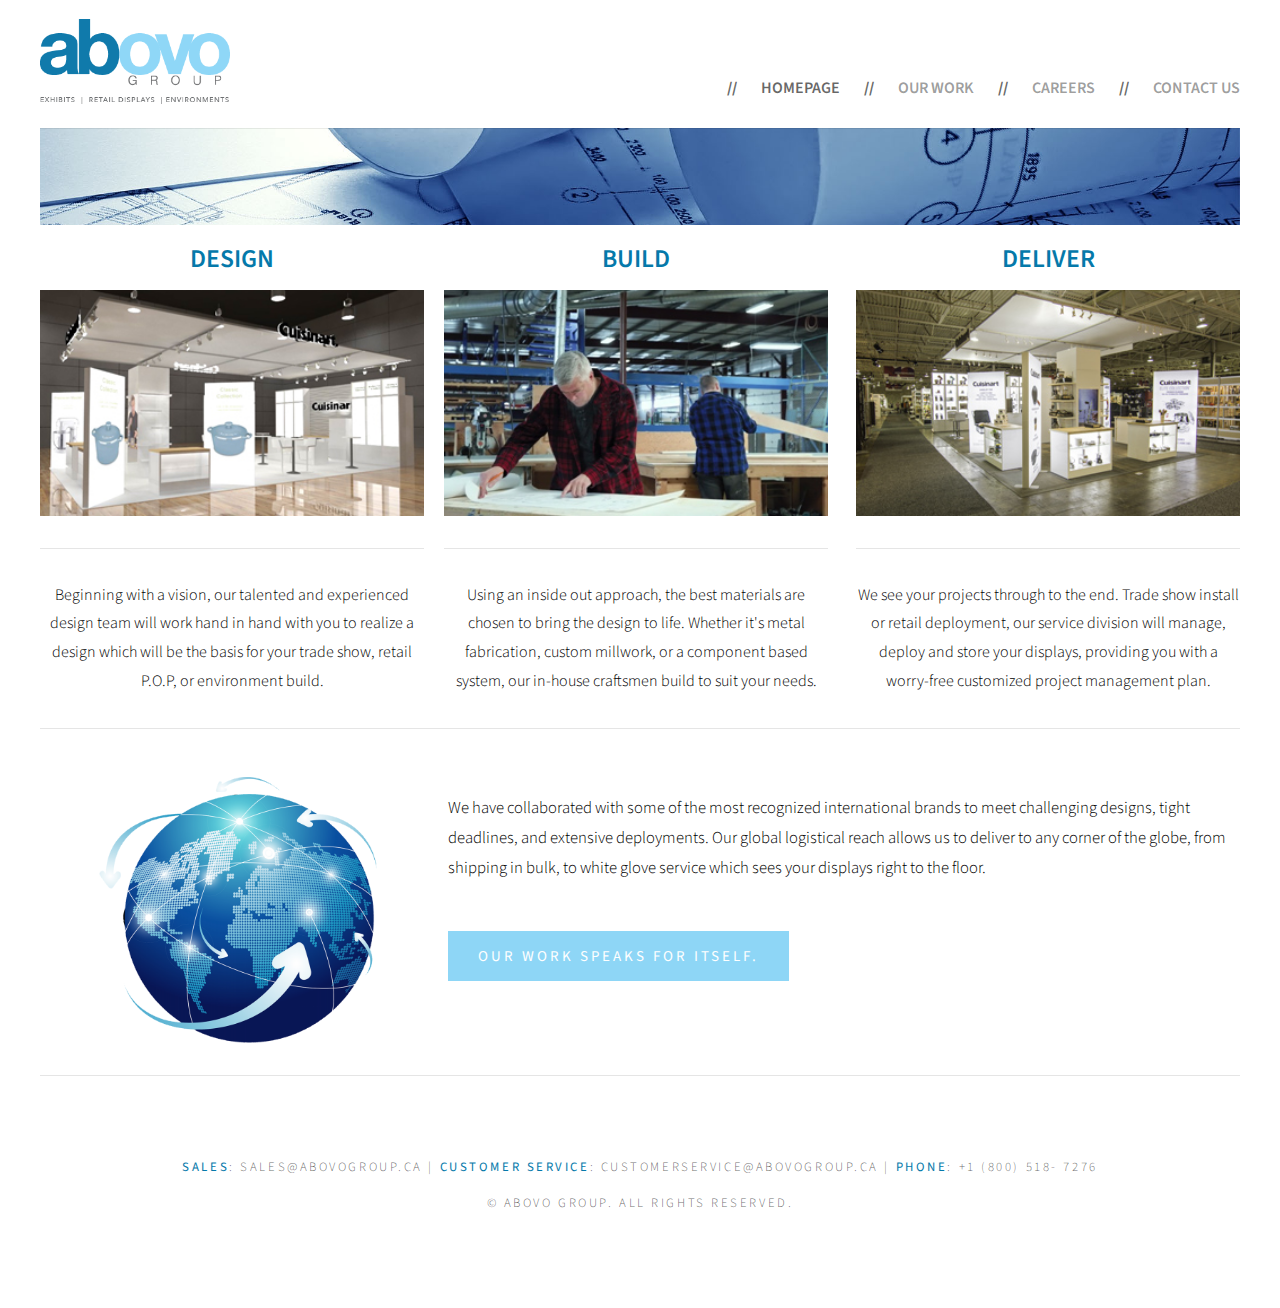
<file: index.html>
<!DOCTYPE html PUBLIC "-//W3C//DTD XHTML 1.0 Strict//EN" "http://www.w3.org/TR/xhtml1/DTD/xhtml1-strict.dtd">

<html xmlns="http://www.w3.org/1999/xhtml">
<head>
<meta http-equiv="Content-Type" content="text/html; charset=utf-8" />
<title>Abovo Group</title>
<meta name="keywords" content="" />
<meta name="description" content="" />
<link href="http://fonts.googleapis.com/css?family=Source+Sans+Pro:200,300,400,600,700,900" rel="stylesheet" />
<link href="default.css" rel="stylesheet" type="text/css" media="all" />
<link href="fonts.css" rel="stylesheet" type="text/css" media="all" />

<!--[if IE 6]><link href="default_ie6.css" rel="stylesheet" type="text/css" /><![endif]-->

</head>
<body>
<div id="header" class="container">
	<div id="logo">
		<h1><a href="index.html"><img src="images/abovologo.png" width="396" height="88" alt="Abovo Logo" longdesc="Abovo Logo" /></a></h1>
</div>
	<div id="menu">
		<ul>
			<li class="active"><a href="index.html" accesskey="1" title="">Homepage</a></li>
			<li><a href="ourwork.html" accesskey="3" title="">Our Work</a></li>
			<li><a href="careers.html" accesskey="4" title="">Careers</a></li>
			<li><a href="contact.html" accesskey="5" title="">Contact Us</a></li>
		</ul>
	</div>
</div>
<div id="banner" class="container"></div>
<div id="page" class="container">
	<div class="boxA">
		<h2>DESIGN</h2>
		<div class="box">
			<a href="#" class="image image-full"><img src="images/pic01.jpg" alt="" /></a>
		</div>
		<p>Beginning with a vision, our talented and experienced design team will work hand in hand with you to realize a design which will be the basis for your trade show, retail P.O.P, or environment build.</p>
	</div>

	<div class="boxB">
		<h2>BUILD</h2>
		<div class="box">
			<a href="#" class="image image-full"><img src="images/pic02.jpg" alt="" /></a>
		</div>
		<p>Using an inside out approach, the best materials are chosen to bring the design to life. Whether it's metal fabrication, custom millwork, or a component based system, our in-house craftsmen build to suit your needs.</p>
	</div>

	<div class="boxC">
		<h2>DELIVER</h2>
		<div class="box">
			<a href="#" class="image image-full"><img src="images/pic03.jpg" alt="" /></a>
		</div>
		<p>We see your projects through to the end. Trade show install or retail deployment, our service division will manage, deploy and store your displays, providing you with a worry-free customized project management plan.</p>
	</div>
</div>
<div id="featured" class="container">
	<div class="align-left">
    	
		<!-- <span class="fa fa-pagelines"></span>	-->
        <span class="fa"><img src="images/globe-780x750.png"alt="Globe" width="70%" height="70%" align="middle" longdesc="Globe" /></span>
</div>
	<div class="align-right">
		<p>We have collaborated with some of the most recognized international brands to meet challenging designs, tight deadlines, and extensive deployments. Our global logistical reach allows us to deliver to any corner of the globe, from shipping in bulk, to white glove service which sees your displays right to the floor.</p>	
		<a href="ourwork.html" class="button">Our work speaks for itself.</a>
	</div>
</div>

<div id="copyright" class="container">
	<p><strong>Sales</strong>: sales@abovogroup.ca       |       <strong>Customer Service</strong>: customerservice@abovogroup.ca  |   <strong>Phone</strong>: +1 (800) 518- 7276</p>
	<p>&copy; Abovo Group. All rights reserved.</p>
</div>
</body>
</html>
</file>
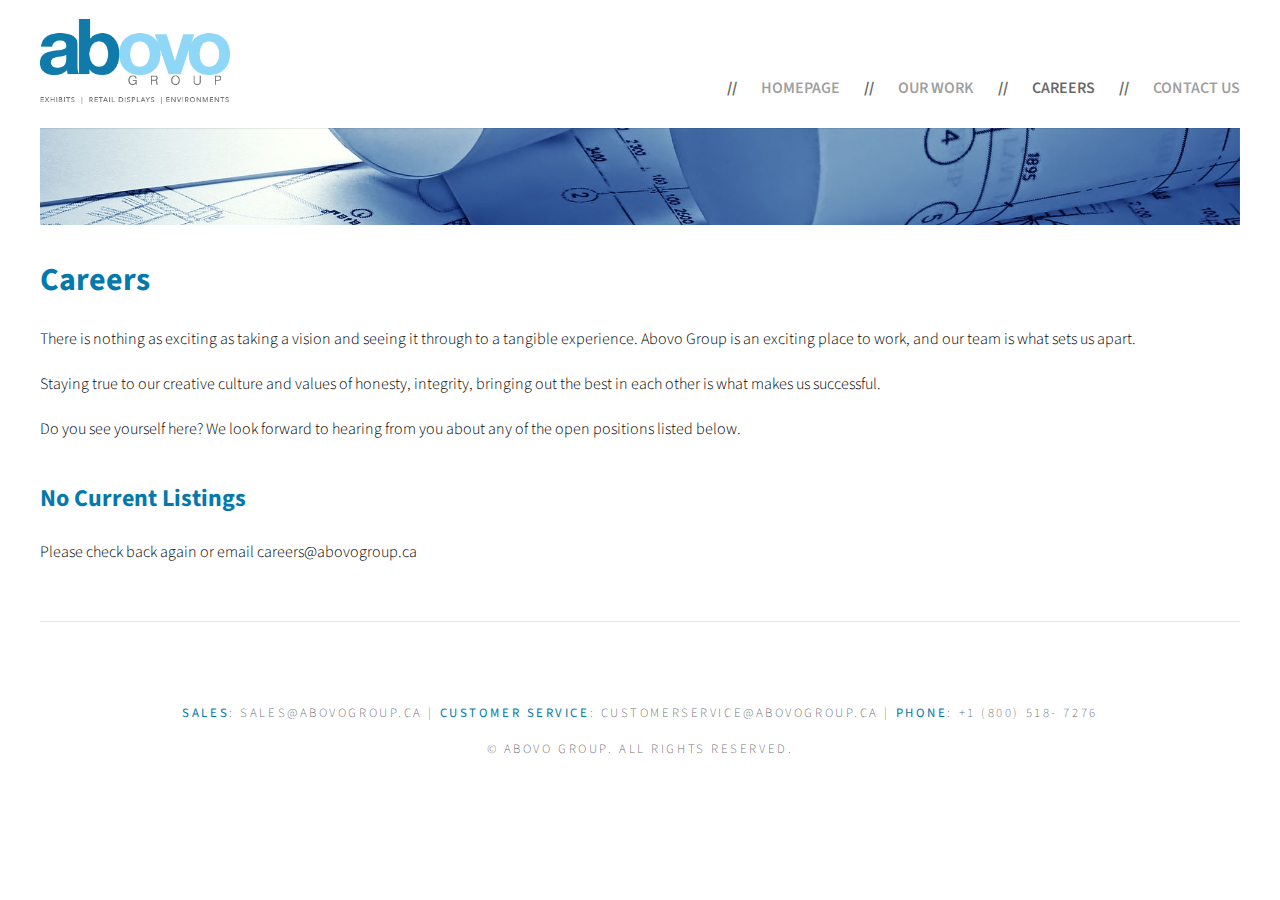
<file: careers.html>
<!DOCTYPE html PUBLIC "-//W3C//DTD XHTML 1.0 Strict//EN" "http://www.w3.org/TR/xhtml1/DTD/xhtml1-strict.dtd">

<html xmlns="http://www.w3.org/1999/xhtml">
<head>
<meta http-equiv="Content-Type" content="text/html; charset=utf-8" />
<title>Abovo Group</title>
<meta name="keywords" content="" />
<meta name="description" content="" />
<link href="http://fonts.googleapis.com/css?family=Source+Sans+Pro:200,300,400,600,700,900" rel="stylesheet" />
<link href="default.css" rel="stylesheet" type="text/css" media="all" />
<link href="fonts.css" rel="stylesheet" type="text/css" media="all" />

<!--[if IE 6]><link href="default_ie6.css" rel="stylesheet" type="text/css" /><![endif]-->

</head>
<body>
<div id="header" class="container">
	<div id="logo">
		<h1><a href="index.html"><img src="images/abovologo.png" width="396" height="88" alt="Abovo Logo" longdesc="Abovo Logo" /></a></h1>
</div>
	<div id="menu">
		<ul>
			<li><a href="index.html" accesskey="1" title="">Homepage</a></li>
			<li><a href="ourwork.html" accesskey="3" title="">Our Work</a></li>
			<li class="active"><a href="careers.html" accesskey="4" title="">Careers</a></li>
			<li><a href="contact.html" accesskey="5" title="">Contact Us</a></li>
		</ul>
	</div>
</div>
<div id="banner" class="container"></div>
<div id="page" class="container">


<div id="content" class="container">
	<p></p>

	<h1>Careers</h1>
    <br />
	<p>There is nothing as exciting as taking a vision and seeing it through to a tangible experience. Abovo Group is an exciting place to work, and our team is what sets us apart.</p>
    
    <p>Staying true to our creative  culture and values of honesty, integrity, bringing out the best in each other is what makes us successful.</p>
</div>

    <p>Do you see yourself here? We look forward to hearing from you about any of the open positions listed below.</p>
     <br />
    
	<h2>No Current Listings</h2>
    <br />
     <p>Please check back again or email careers@abovogroup.ca</p>
     <br />
</div>





<div id="copyright" class="container">
	<p><strong>Sales</strong>: sales@abovogroup.ca       |       <strong>Customer Service</strong>: customerservice@abovogroup.ca  |   <strong>Phone</strong>: +1 (800) 518- 7276</p>
	<p>&copy; Abovo Group. All rights reserved.</p>
</div>
</body>
</html>
</file>
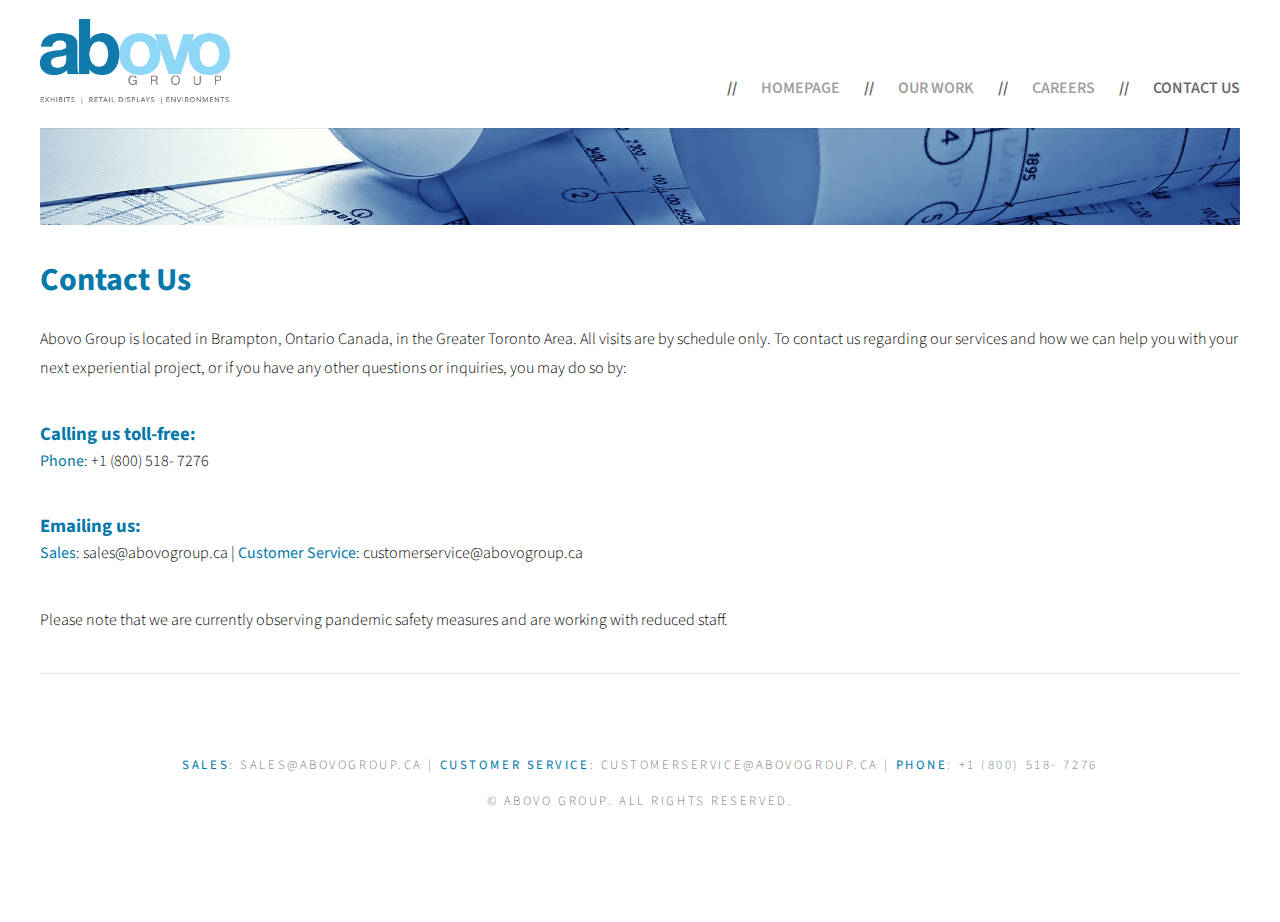
<file: contact.html>
<!DOCTYPE html PUBLIC "-//W3C//DTD XHTML 1.0 Strict//EN" "http://www.w3.org/TR/xhtml1/DTD/xhtml1-strict.dtd">

<html xmlns="http://www.w3.org/1999/xhtml">
<head>
<meta http-equiv="Content-Type" content="text/html; charset=utf-8" />
<title>Abovo Group</title>
<meta name="keywords" content="" />
<meta name="description" content="" />
<link href="http://fonts.googleapis.com/css?family=Source+Sans+Pro:200,300,400,600,700,900" rel="stylesheet" />
<link href="default.css" rel="stylesheet" type="text/css" media="all" />
<link href="fonts.css" rel="stylesheet" type="text/css" media="all" />

<!--[if IE 6]><link href="default_ie6.css" rel="stylesheet" type="text/css" /><![endif]-->

</head>
<body>
<div id="header" class="container">
	<div id="logo">
		<h1><a href="index.html"><img src="images/abovologo.png" width="396" height="88" alt="Abovo Logo" longdesc="Abovo Logo" /></a></h1>
</div>
	<div id="menu">
		<ul>
			<li><a href="index.html" accesskey="1" title="">Homepage</a></li>
			<li><a href="ourwork.html" accesskey="3" title="">Our Work</a></li>
			<li><a href="careers.html" accesskey="4" title="">Careers</a></li>
			<li class="active"><a href="contact.html" accesskey="5" title="">Contact Us</a></li>
		</ul>
	</div>
</div>
<div id="banner" class="container"></div>
<div id="page" class="container">

<div id="content" class="container">

	<p></p>

	<h1>Contact Us</h1>
    <br />
	<p>Abovo Group is located in Brampton, Ontario Canada, in the Greater Toronto Area. All  visits are by schedule only. To contact us regarding our services and how we can help you with your next experiential project, or if you have any other questions or inquiries, you may do so by:</p>
    
    <br />
    
    <h3>Calling us toll-free:</h3>
    <p><strong>Phone</strong>: +1 (800) 518- 7276</p>
    <br />
    <h3>Emailing us:</h3>
    <p><strong>Sales</strong>: sales@abovogroup.ca       |       <strong>Customer Service</strong>: customerservice@abovogroup.ca</p>
    <br />
    
<p>Please note that we are currently observing pandemic safety measures and are working with reduced staff. </p>

    <p></p>
     <br />
    
	
</div>





<div id="copyright" class="container">
	<p><strong>Sales</strong>: sales@abovogroup.ca       |       <strong>Customer Service</strong>: customerservice@abovogroup.ca  |   <strong>Phone</strong>: +1 (800) 518- 7276</p>
	<p>&copy; Abovo Group. All rights reserved.</p>
</div>
</body>
</html>
</file>
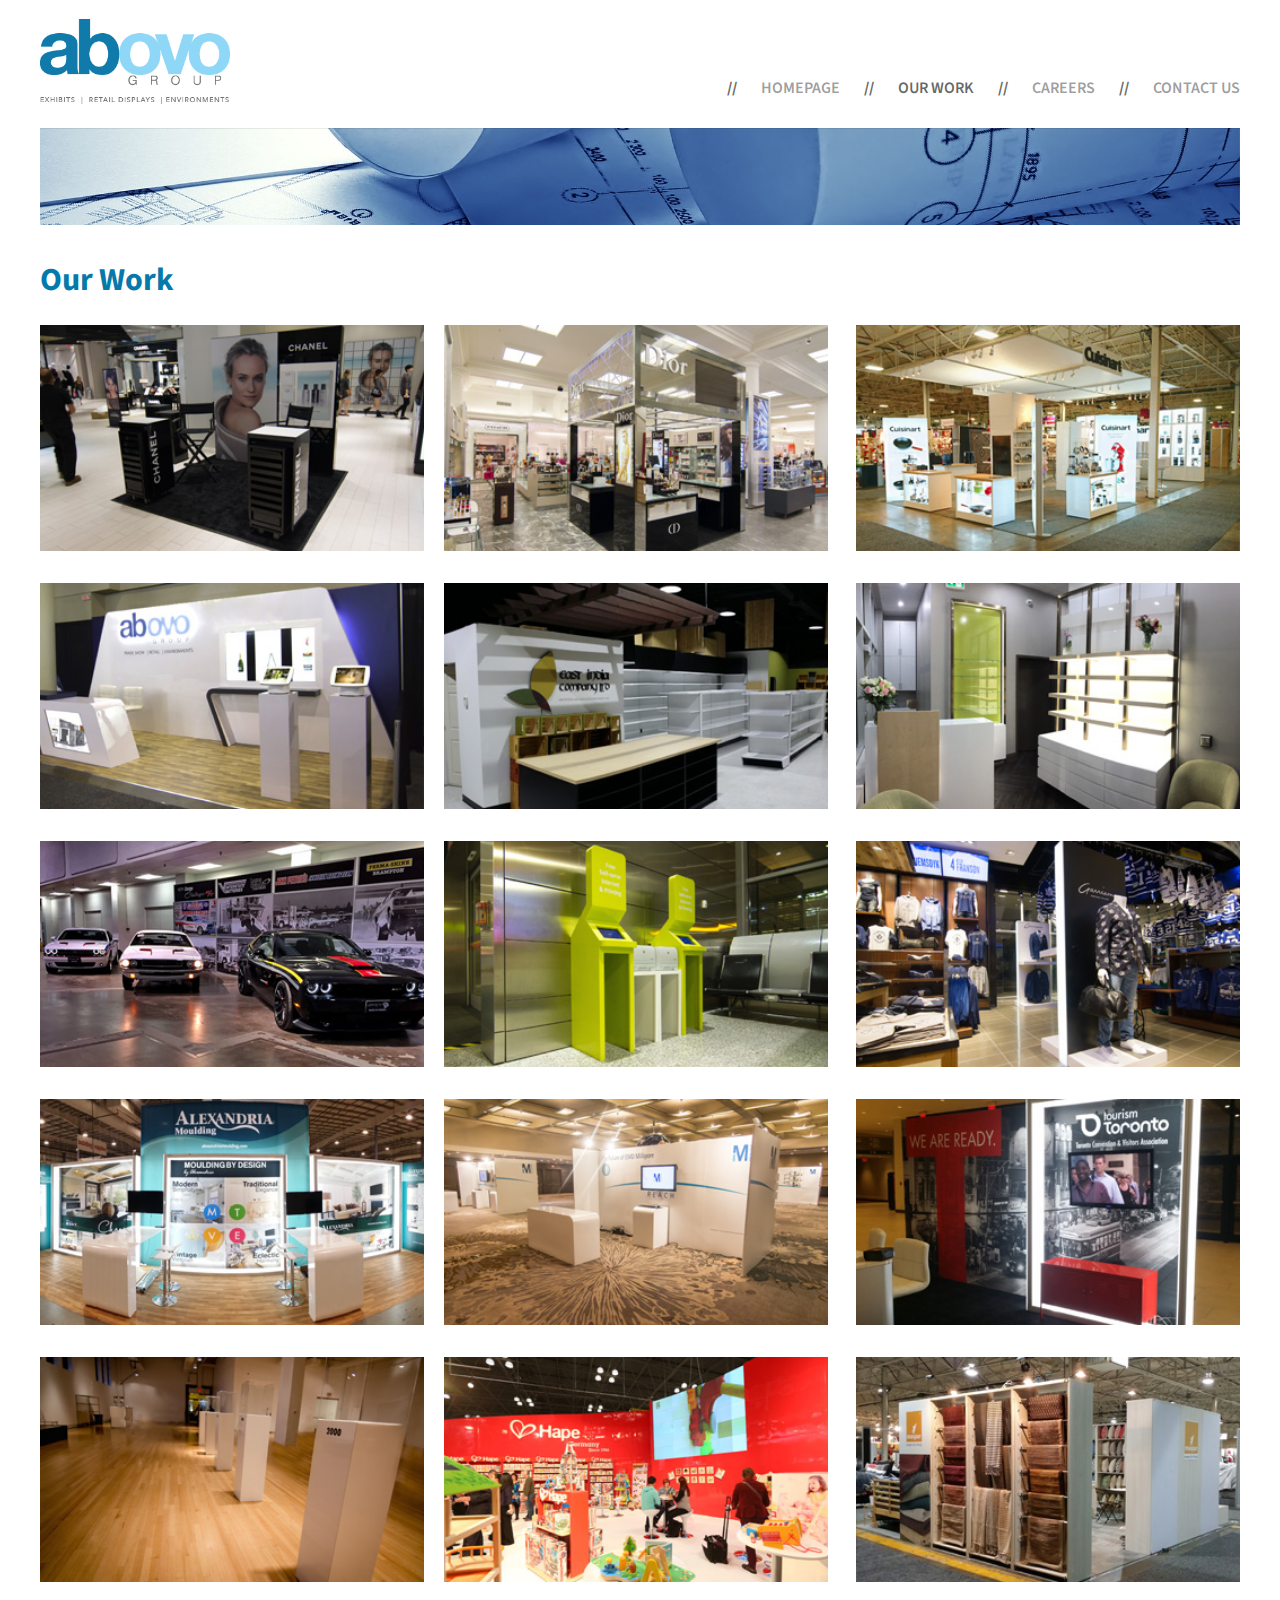
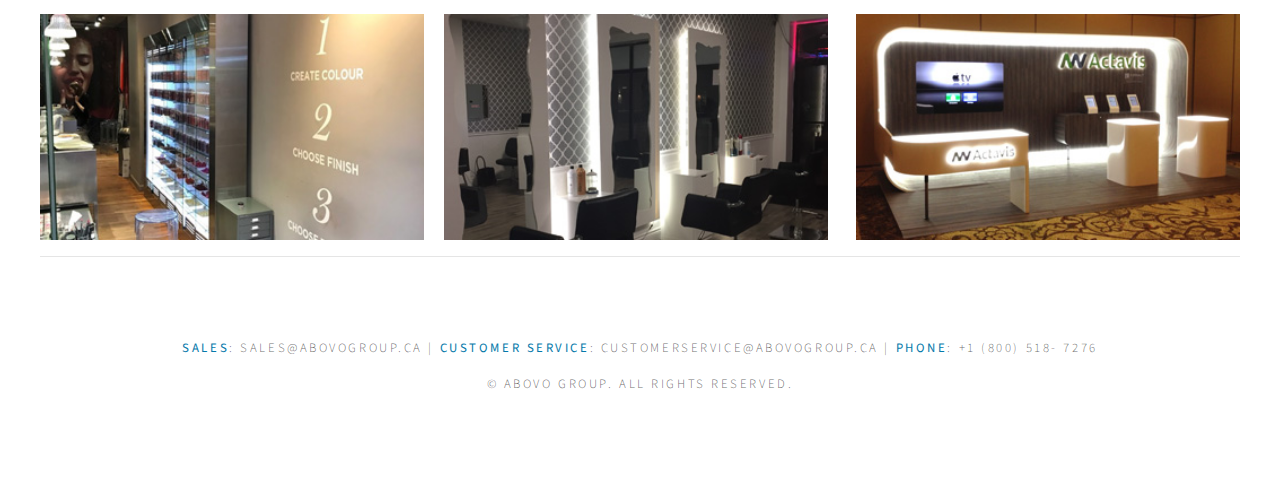
<file: ourwork.html>
<!DOCTYPE html PUBLIC "-//W3C//DTD XHTML 1.0 Strict//EN" "http://www.w3.org/TR/xhtml1/DTD/xhtml1-strict.dtd">


<html xmlns="http://www.w3.org/1999/xhtml">
<head>
<meta http-equiv="Content-Type" content="text/html; charset=utf-8" />
<title>Abovo Group</title>
<meta name="keywords" content="" />
<meta name="description" content="" />
<link href="http://fonts.googleapis.com/css?family=Source+Sans+Pro:200,300,400,600,700,900" rel="stylesheet" />
<link href="default.css" rel="stylesheet" type="text/css" media="all" />
<link href="fonts.css" rel="stylesheet" type="text/css" media="all" />

<!--[if IE 6]><link href="default_ie6.css" rel="stylesheet" type="text/css" /><![endif]-->

</head>
<body>
<div id="header" class="container">
	<div id="logo">
		<h1><a href="index.html"><img src="images/abovologo.png" width="396" height="88" alt="Abovo Logo" longdesc="Abovo Logo" /></a></h1>
</div>
	<div id="menu">
		<ul>
			<li><a href="index.html" accesskey="1" title="">Homepage</a></li>
			<li class="active"><a href="ourwork.html" accesskey="3" title="">Our Work</a></li>
			<li><a href="careers.html" accesskey="4" title="">Careers</a></li>
			<li><a href="contact.html" accesskey="5" title="">Contact Us</a></li>
		</ul>
	</div>
</div>
<div id="banner" class="container"></div>
<div id="page" class="container">

<div id="content" class="container">
	<p></p>
    
	<h1>Our Work</h1>
    <br />
</div>

	<div class="boxD">
		<div class="gallerybox">
			<a class="image image-full"><img src="images/gallerycha.jpg" alt="" /></a>
		</div>
	
	</div>

	<div class="boxE">
		<div class="gallertybox">
			<a class="image image-full"><img src="images/gallerydio2.jpg" alt="" /></a>
		</div>
	
	</div>

	<div class="boxF">
		<div class="gallerybox">
			<a class="image image-full"><img src="images/gallerycui.jpg" alt="" /></a>
		</div>
	
	</div>
</div>

<div id="page" class="container">
	<div class="boxD">
		<div class="gallerybox">
			<a class="image image-full"><img src="images/galleryabo.jpg" alt="" /></a>
		</div>
	
	</div>

	<div class="boxE">
		<div class="gallerybox">
			<a class="image image-full"><img src="images/galleryeas.jpg" alt="" /></a>
		</div>
	
	</div>

	<div class="boxF">
		<div class="gallerybox">
			<a class="image image-full"><img src="images/gallerydiv.jpg" alt="" /></a>
		</div>
	
	</div>
</div>

<div id="page" class="container">
	<div class="boxD">
		<div class="gallerybox">
			<a class="image image-full"><img src="images/galleryjon.jpg" alt="" /></a>
		</div>
	
	</div>

	<div class="boxE">
		<div class="gallerybox">
			<a class="image image-full"><img src="images/gallerypea.jpg" alt="" /></a>
		</div>
	
	</div>

	<div class="boxF">
		<div class="gallerybox">
			<a class="image image-full"><img src="images/gallerygar.jpg" alt="" /></a>
		</div>
	
	</div>
</div>

<div id="page" class="container">
	<div class="boxD">
		<div class="gallerybox">
			<a class="image image-full"><img src="images/galleryalx.jpg" alt="" /></a>
		</div>
	
	</div>

	<div class="boxE">
		<div class="gallerybox">
			<a class="image image-full"><img src="images/galleryemd.jpg" alt="" /></a>
		</div>
	
	</div>

	<div class="boxF">
		<div class="gallerybox">
			<a class="image image-full"><img src="images/gallerytor.jpg" alt="" /></a>
		</div>
	
	</div>
</div>

<div id="page" class="container">
	<div class="boxD">
		<div class="gallerybox">
			<a class="image image-full"><img src="images/galleryrom.jpg" alt="" /></a>
		</div>
	
	</div>

	<div class="boxE">
		<div class="gallerybox">
			<a class="image image-full"><img src="images/galleryhap.jpg" alt="" /></a>
		</div>
	
	</div>

	<div class="boxF">
		<div class="gallerybox">
			<a class="image image-full"><img src="images/gallerymas.jpg" alt="" /></a>
		</div>
	
	</div>
</div>



	</div>
</div>

<div id="page" class="container">
	<div class="boxD">
		<div class="gallerybox">
			<a class="image image-full"><img src="images/gallerybit.jpg" alt="" /></a>
		</div>
	
	</div>

	<div class="boxE">
		<div class="gallerybox">
			<a class="image image-full"><img src="images/gallerysal.jpg" alt="" /></a>
		</div>
	
	</div>

	<div class="boxF">
		<div class="gallerybox">
			<a class="image image-full"><img src="images/galleryact.jpg" alt="" /></a>
		</div>
	
	</div>
</div>


<div id="copyright" class="container">
	<p><strong>Sales</strong>: sales@abovogroup.ca       |       <strong>Customer Service</strong>: customerservice@abovogroup.ca  |   <strong>Phone</strong>: +1 (800) 518- 7276</p>
	<p>&copy; Abovo Group. All rights reserved.</p>
</div>
</body>
</html>
</file>
<file: default.css>
html, body
	{
		height: 100%;
	}
	
	body
	{
		margin: 0px;
		padding: 0px;
		background: #FFF;
		font-family: 'Source Sans Pro', sans-serif;
		font-size: 12pt;
		font-weight: 300;
		color: #000000;
	}
	
	
	h1, h2, h3
	{
		margin: 0;
		padding: 0;
		color: #0579aa;
	}
	
	p, ol, ul
	{
		margin-top: 0;
	}
	
	ol, ul
	{
		padding: 0;
		list-style: none;
	}
	
	p
	{
		line-height: 180%;
	}
	
	strong
	{
		color: #0579aa;
	}
	
	a
	{
		color: #8dc63f;
	}
	
	a:hover
	{
		text-decoration: none;
	}
	
	.container
	{
		overflow: hidden;
		margin: 0em auto;
		width: 1200px;
	}
	
	.bannercontainer
	{

		width: 100%;
	}
	
/*********************************************************************************/
/* Image Style                                                                   */
/*********************************************************************************/

	.image
	{
		display: inline-block;
	}
	
	.image img
	{
		display: block;
		width: 100%;
	}
	
	.image-full
	{
		display: block;
		width: 100%;
		margin: 0;
	}
	
	.image-left
	{
		float: left;
		margin: 0 2em 2em 0;
	}
	
	.image-centered
	{
		display: block;
		margin: 0 0 2em 0;
	}
	
	.image-centered img
	{
		margin: 0 auto;
		width: auto;
	}

/*********************************************************************************/
/* List Styles                                                                   */
/*********************************************************************************/

	ul.style1
	{
	}


/*********************************************************************************/
/* Social Icon Styles                                                            */
/*********************************************************************************/

	ul.contact
	{
		margin: 0;
		padding: 2em 0em 0em 0em;
		list-style: none;
	}
	
	ul.contact li
	{
		display: inline-block;
		padding: 0em 0.30em;
		font-size: 1em;
	}
	
	ul.contact li span
	{
		display: none;
		margin: 0;
		padding: 0;
	}
	
	ul.contact li a
	{
		color: #FFF;
	}
	
	ul.contact li a:before
	{
		display: inline-block;
		background: #3f3f3f;
		width: 40px;
		height: 40px;
		line-height: 40px;
		border-radius: 20px;
		text-align: center;
		color: #FFFFFF;
	}
	
	ul.contact li a.icon-twitter:before { background: #2DAAE4; }
	ul.contact li a.icon-facebook:before { background: #39599F; }
	ul.contact li a.icon-dribbble:before { background: #C4376B;	}
	ul.contact li a.icon-tumblr:before { background: #31516A; }
	ul.contact li a.icon-rss:before { background: #F2600B; }

/*********************************************************************************/
/* Button Style                                                                  */
/*********************************************************************************/

	.button
	{
		display: inline-block;
		margin-top: 2em;
		padding: 1em 2em 1em 2em;
		background: #8ed6f6;
		letter-spacing: 0.20em;
		text-decoration: none;
		text-transform: uppercase;
		font-weight: 400;
		font-size: 0.90em;
		color: #FFF;
	}
	
	.button:before
	{
	}
		
/*********************************************************************************/
/* 3-column                                                                      */
/*********************************************************************************/

	.boxA,
	.boxB,
	.boxC
	{
		width: 384px;
		text-align: center;
	}

	.boxA h2,
	.boxB h2,
	.boxC h2
	{
		margin-bottom: .5em;
		font-weight: 600;
		font-size: 1.6em;
	}

	.boxA p,
	.boxB p,
	.boxC p
	{
		padding: 0em 0em 0em;
	}

	.boxA,
	.boxB
	{
		float: left;
		margin-right: 20px;
	}
	
	.boxC
	{
		float: right;
	}
	
	
	
	
	.boxD,
	.boxE,
	.boxF
	{
		width: 384px;
		text-align: center;
	}

	.boxD h2,
	.boxE h2,
	.boxF h2
	{
		margin-bottom: 0em;
		font-weight: 600;
		font-size: 1.6em;
	}

	.boxD p,
	.boxE p,
	.boxF p
	{
		padding: 0em 0em;
	}

	.boxD,
	.boxE
	{
		float: left;
		margin-right: 20px;
	}
	
	.boxF
	{
		float: right;
	}

/*********************************************************************************/
/* Header                                                                        */
/*********************************************************************************/

	#header
	{
		position: relative;
		padding: 4em 0em;
	}

/*********************************************************************************/
/* Logo                                                                          */
/*********************************************************************************/

	#logo
	{
		position: absolute;
		top: 1.2em;
		left: 0;
	}
	
	#logo h1
	{
	}
	
	#logo a
	{
		text-decoration: none;
		color: #8dc63f;
	}

/*********************************************************************************/
/* Menu                                                                          */
/*********************************************************************************/

	#menu
	{
		position: absolute;
		top: 4.8em;
		right: 0;
	}
	
	#menu ul
	{
		display: inline-block;
	}
	
	#menu li
	{
		display: block;
		float: left;
		text-align: center;
	}
	
		#menu li:before
		{
			content: "//";
			padding: 1em 1.5em;
			font-weight: 700;
			color: rgba(0,0,0,.6);
		}
	
	#menu li a, #menu li span
	{
		text-decoration: none;
		text-transform: uppercase;
		font-weight: 600;
		font-size: 1em;
		color: rgba(0,0,0,.4);
	}
	
	#menu li:hover a, #menu li.active a, #menu li.active span
	{
		color: rgba(0,0,0,.6);
	}
	
	#menu .current_page_item a
	{
		color: rgba(0,0,0,.8);
	}
	
	#menu .icon
	{
	}

/*********************************************************************************/
/* Banner                                                                        */
/*********************************************************************************/

	#banner
	{
		overflow: hidden;
		padding: 3em 0em;
		background: url(images/banner.jpg) no-repeat center;
		background-size: cover;
		border-top: 1px solid rgba(0,0,0,0.08);
	}


/*********************************************************************************/
/* Page                                                                          */
/*********************************************************************************/

	#page
	{
		position: relative;
		overflow: hidden;
		padding: 1em 0em;
	}

/*********************************************************************************/
/* Content                                                                       */
/*********************************************************************************/

	#content
	{
	}

/*********************************************************************************/
/* Sidebar                                                                       */
/*********************************************************************************/

	#sidebar
	{
	}

/*********************************************************************************/
/* Footer                                                                        */
/*********************************************************************************/

	#footer
	{
	}

/*********************************************************************************/
/* Copyright                                                                     */
/*********************************************************************************/

	#copyright
	{
		overflow: hidden;
		padding: 5em 0em;
		border-top: 1px solid rgba(0,0,0,0.1);
	}
	
	#copyright p
	{
		letter-spacing: 0.20em;
		text-align: center;
		text-transform: uppercase;
		font-size: 0.80em;
		font-size: 1vw;
		color: rgba(0,0,0,0.6);
	}
	
	#copyright a
	{
		text-decoration: none;
		color: rgba(0,0,0,1);
	}

/*********************************************************************************/
/* Featured                                                                      */
/*********************************************************************************/

	#featured
	{
		overflow: hidden;
		padding: 2em 0em;
		border-top: 1px solid rgba(0,0,0,0.1);
	}
	
	#featured .align-left
	{
		float: left;
		width: 33%;
		padding-top: 1em;
		text-align: center;
	}
	
	#featured .fa
	{
		font-size: 8em;
		color: #0579aa;
	}

	#featured .align-right
	{
		float: right;
		width: 66%;
		padding-top: 2em;
		font-size: 1.3em;
		font-size: 1.3vw;
	}


	.box
	{
		margin-bottom: 2em;
		padding-bottom: 2em;
		border-bottom: 1px solid rgba(0,0,0,.1);
	}
	
	.box span
	{
		margin: 0;
		padding: 1em 1em;
		background: #8dc63f;
		display: block;
		line-height: 3em;
		text-align: center;
		text-transform: uppercase;
		font-weight: 600;
		font-size: 1.2em;
		color: #FFF;
	}
	
	
	.gallerybox
	{
		margin-bottom: 0em;
		padding-bottom: 0em;
		border-bottom: 0px solid rgba(0,0,0,.1);
	}
	
	.gallerybox span
	{
		margin: 0;
		padding: 1em 1em;
		background: #8dc63f;
		display: block;
		line-height: 0em;
		text-align: center;
		text-transform: uppercase;
		font-weight: 600;
		font-size: 1.2em;
		color: #FFF;
	}
</file>
<file: fonts.css>
@charset 'UTF-8';

@font-face
{
	font-family: 'FontAwesome';
	src: url('fonts/fontawesome-webfont.eot?v=3.0.1');
	src: url('fonts/fontawesome-webfont.eot?#iefix&v=3.0.1') format('embedded-opentype'),
	     url('fonts/fontawesome-webfont.woff?v=3.0.1') format('woff'),
	     url('fonts/fontawesome-webfont.ttf?v=3.0.1') format('truetype'),
	     url('fonts/fontawesome-webfont.svg#FontAwesome') format('svg');
	font-weight: normal;
	font-style: normal;
}

@font-face
{
	font-family: 'Font-Awesome-Social';
	src: url('fonts/fontawesome-social-webfont.eot');
	src: url('fonts/fontawesome-social-webfont.eot?#iefix') format('embedded-opentype'),
	     url('fonts/fontawesome-social-webfont.woff') format('woff'),
		 url('fonts/fontawesome-social-webfont.ttf') format('truetype'),
		 url('fonts/fontawesome-social-webfont.svg#Font-Awesome-More') format('svg');
	font-weight: normal;
	font-style: normal;
}
/*********************************************************************************/
/* Icons                                                                         */
/* Powered by Font Awesome by Dave Gandy | http://fontawesome.io                 */
/* Licensed under the SIL OFL 1.1 (font), MIT (CSS)                              */
/*********************************************************************************/

	.fa
	{
		text-decoration: none;
	}

		.fa:before
		{
			display:inline-block;
			font-family: FontAwesome;
			font-size: 1.25em;
			text-decoration: none;
			font-style: normal;
			font-weight: normal;
			line-height: 1;
			-webkit-font-smoothing:antialiased;
			-moz-osx-font-smoothing:grayscale;
		}

		.fa-lg{font-size:1.3333333333333333em;line-height:.75em;vertical-align:-15%}
		.fa-2x{font-size:2em}
		.fa-3x{font-size:3em}
		.fa-4x{font-size:4em}
		.fa-5x{font-size:5em}
		.fa-fw{width:1.2857142857142858em;text-align:center}
		.fa-ul{padding-left:0;margin-left:2.142857142857143em;list-style-type:none}.fa-ul>li{position:relative}
		.fa-li{position:absolute;left:-2.142857142857143em;width:2.142857142857143em;top:.14285714285714285em;text-align:center}.fa-li.fa-lg{left:-1.8571428571428572em}
		.fa-border{padding:.2em .25em .15em;border:solid .08em #eee;border-radius:.1em}
		.pull-right{float:right}
		.pull-left{float:left}
		.fa.pull-left{margin-right:.3em}
		.fa.pull-right{margin-left:.3em}
		.fa-spin{-webkit-animation:spin 2s infinite linear;-moz-animation:spin 2s infinite linear;-o-animation:spin 2s infinite linear;animation:spin 2s infinite linear}
		@-moz-keyframes spin{0%{-moz-transform:rotate(0deg)} 100%{-moz-transform:rotate(359deg)}}@-webkit-keyframes spin{0%{-webkit-transform:rotate(0deg)} 100%{-webkit-transform:rotate(359deg)}}@-o-keyframes spin{0%{-o-transform:rotate(0deg)} 100%{-o-transform:rotate(359deg)}}@-ms-keyframes spin{0%{-ms-transform:rotate(0deg)} 100%{-ms-transform:rotate(359deg)}}@keyframes spin{0%{transform:rotate(0deg)} 100%{transform:rotate(359deg)}}.fa-rotate-90{filter:progid:DXImageTransform.Microsoft.BasicImage(rotation=1);-webkit-transform:rotate(90deg);-moz-transform:rotate(90deg);-ms-transform:rotate(90deg);-o-transform:rotate(90deg);transform:rotate(90deg)}
		.fa-rotate-180{filter:progid:DXImageTransform.Microsoft.BasicImage(rotation=2);-webkit-transform:rotate(180deg);-moz-transform:rotate(180deg);-ms-transform:rotate(180deg);-o-transform:rotate(180deg);transform:rotate(180deg)}
		.fa-rotate-270{filter:progid:DXImageTransform.Microsoft.BasicImage(rotation=3);-webkit-transform:rotate(270deg);-moz-transform:rotate(270deg);-ms-transform:rotate(270deg);-o-transform:rotate(270deg);transform:rotate(270deg)}
		.fa-flip-horizontal{filter:progid:DXImageTransform.Microsoft.BasicImage(rotation=0, mirror=1);-webkit-transform:scale(-1, 1);-moz-transform:scale(-1, 1);-ms-transform:scale(-1, 1);-o-transform:scale(-1, 1);transform:scale(-1, 1)}
		.fa-flip-vertical{filter:progid:DXImageTransform.Microsoft.BasicImage(rotation=2, mirror=1);-webkit-transform:scale(1, -1);-moz-transform:scale(1, -1);-ms-transform:scale(1, -1);-o-transform:scale(1, -1);transform:scale(1, -1)}
		.fa-stack{position:relative;display:inline-block;width:2em;height:2em;line-height:2em;vertical-align:middle}
		.fa-stack-1x,.fa-stack-2x{position:absolute;left:0;width:100%;text-align:center}
		.fa-stack-1x{line-height:inherit}
		.fa-stack-2x{font-size:2em}
		.fa-inverse{color:#fff}
		.fa-glass:before{content:"\f000"}
		.fa-music:before{content:"\f001"}
		.fa-search:before{content:"\f002"}
		.fa-envelope-o:before{content:"\f003"}
		.fa-heart:before{content:"\f004"}
		.fa-star:before{content:"\f005"}
		.fa-star-o:before{content:"\f006"}
		.fa-user:before{content:"\f007"}
		.fa-film:before{content:"\f008"}
		.fa-th-large:before{content:"\f009"}
		.fa-th:before{content:"\f00a"}
		.fa-th-list:before{content:"\f00b"}
		.fa-check:before{content:"\f00c"}
		.fa-times:before{content:"\f00d"}
		.fa-search-plus:before{content:"\f00e"}
		.fa-search-minus:before{content:"\f010"}
		.fa-power-off:before{content:"\f011"}
		.fa-signal:before{content:"\f012"}
		.fa-gear:before,.fa-cog:before{content:"\f013"}
		.fa-trash-o:before{content:"\f014"}
		.fa-home:before{content:"\f015"}
		.fa-file-o:before{content:"\f016"}
		.fa-clock-o:before{content:"\f017"}
		.fa-road:before{content:"\f018"}
		.fa-download:before{content:"\f019"}
		.fa-arrow-circle-o-down:before{content:"\f01a"}
		.fa-arrow-circle-o-up:before{content:"\f01b"}
		.fa-inbox:before{content:"\f01c"}
		.fa-play-circle-o:before{content:"\f01d"}
		.fa-rotate-right:before,.fa-repeat:before{content:"\f01e"}
		.fa-refresh:before{content:"\f021"}
		.fa-list-alt:before{content:"\f022"}
		.fa-lock:before{content:"\f023"}
		.fa-flag:before{content:"\f024"}
		.fa-headphones:before{content:"\f025"}
		.fa-volume-off:before{content:"\f026"}
		.fa-volume-down:before{content:"\f027"}
		.fa-volume-up:before{content:"\f028"}
		.fa-qrcode:before{content:"\f029"}
		.fa-barcode:before{content:"\f02a"}
		.fa-tag:before{content:"\f02b"}
		.fa-tags:before{content:"\f02c"}
		.fa-book:before{content:"\f02d"}
		.fa-bookmark:before{content:"\f02e"}
		.fa-print:before{content:"\f02f"}
		.fa-camera:before{content:"\f030"}
		.fa-font:before{content:"\f031"}
		.fa-bold:before{content:"\f032"}
		.fa-italic:before{content:"\f033"}
		.fa-text-height:before{content:"\f034"}
		.fa-text-width:before{content:"\f035"}
		.fa-align-left:before{content:"\f036"}
		.fa-align-center:before{content:"\f037"}
		.fa-align-right:before{content:"\f038"}
		.fa-align-justify:before{content:"\f039"}
		.fa-list:before{content:"\f03a"}
		.fa-dedent:before,.fa-outdent:before{content:"\f03b"}
		.fa-indent:before{content:"\f03c"}
		.fa-video-camera:before{content:"\f03d"}
		.fa-picture-o:before{content:"\f03e"}
		.fa-pencil:before{content:"\f040"}
		.fa-map-marker:before{content:"\f041"}
		.fa-adjust:before{content:"\f042"}
		.fa-tint:before{content:"\f043"}
		.fa-edit:before,.fa-pencil-square-o:before{content:"\f044"}
		.fa-share-square-o:before{content:"\f045"}
		.fa-check-square-o:before{content:"\f046"}
		.fa-move:before{content:"\f047"}
		.fa-step-backward:before{content:"\f048"}
		.fa-fast-backward:before{content:"\f049"}
		.fa-backward:before{content:"\f04a"}
		.fa-play:before{content:"\f04b"}
		.fa-pause:before{content:"\f04c"}
		.fa-stop:before{content:"\f04d"}
		.fa-forward:before{content:"\f04e"}
		.fa-fast-forward:before{content:"\f050"}
		.fa-step-forward:before{content:"\f051"}
		.fa-eject:before{content:"\f052"}
		.fa-chevron-left:before{content:"\f053"}
		.fa-chevron-right:before{content:"\f054"}
		.fa-plus-circle:before{content:"\f055"}
		.fa-minus-circle:before{content:"\f056"}
		.fa-times-circle:before{content:"\f057"}
		.fa-check-circle:before{content:"\f058"}
		.fa-question-circle:before{content:"\f059"}
		.fa-info-circle:before{content:"\f05a"}
		.fa-crosshairs:before{content:"\f05b"}
		.fa-times-circle-o:before{content:"\f05c"}
		.fa-check-circle-o:before{content:"\f05d"}
		.fa-ban:before{content:"\f05e"}
		.fa-arrow-left:before{content:"\f060"}
		.fa-arrow-right:before{content:"\f061"}
		.fa-arrow-up:before{content:"\f062"}
		.fa-arrow-down:before{content:"\f063"}
		.fa-mail-forward:before,.fa-share:before{content:"\f064"}
		.fa-resize-full:before{content:"\f065"}
		.fa-resize-small:before{content:"\f066"}
		.fa-plus:before{content:"\f067"}
		.fa-minus:before{content:"\f068"}
		.fa-asterisk:before{content:"\f069"}
		.fa-exclamation-circle:before{content:"\f06a"}
		.fa-gift:before{content:"\f06b"}
		.fa-leaf:before{content:"\f06c"}
		.fa-fire:before{content:"\f06d"}
		.fa-eye:before{content:"\f06e"}
		.fa-eye-slash:before{content:"\f070"}
		.fa-warning:before,.fa-exclamation-triangle:before{content:"\f071"}
		.fa-plane:before{content:"\f072"}
		.fa-calendar:before{content:"\f073"}
		.fa-random:before{content:"\f074"}
		.fa-comment:before{content:"\f075"}
		.fa-magnet:before{content:"\f076"}
		.fa-chevron-up:before{content:"\f077"}
		.fa-chevron-down:before{content:"\f078"}
		.fa-retweet:before{content:"\f079"}
		.fa-shopping-cart:before{content:"\f07a"}
		.fa-folder:before{content:"\f07b"}
		.fa-folder-open:before{content:"\f07c"}
		.fa-resize-vertical:before{content:"\f07d"}
		.fa-resize-horizontal:before{content:"\f07e"}
		.fa-bar-chart-o:before{content:"\f080"}
		.fa-twitter-square:before{content:"\f081"}
		.fa-facebook-square:before{content:"\f082"}
		.fa-camera-retro:before{content:"\f083"}
		.fa-key:before{content:"\f084"}
		.fa-gears:before,.fa-cogs:before{content:"\f085"}
		.fa-comments:before{content:"\f086"}
		.fa-thumbs-o-up:before{content:"\f087"}
		.fa-thumbs-o-down:before{content:"\f088"}
		.fa-star-half:before{content:"\f089"}
		.fa-heart-o:before{content:"\f08a"}
		.fa-sign-out:before{content:"\f08b"}
		.fa-linkedin-square:before{content:"\f08c"}
		.fa-thumb-tack:before{content:"\f08d"}
		.fa-external-link:before{content:"\f08e"}
		.fa-sign-in:before{content:"\f090"}
		.fa-trophy:before{content:"\f091"}
		.fa-github-square:before{content:"\f092"}
		.fa-upload:before{content:"\f093"}
		.fa-lemon-o:before{content:"\f094"}
		.fa-phone:before{content:"\f095"}
		.fa-square-o:before{content:"\f096"}
		.fa-bookmark-o:before{content:"\f097"}
		.fa-phone-square:before{content:"\f098"}
		.fa-twitter:before{content:"\f099"}
		.fa-facebook:before{content:"\f09a"}
		.fa-github:before{content:"\f09b"}
		.fa-unlock:before{content:"\f09c"}
		.fa-credit-card:before{content:"\f09d"}
		.fa-rss:before{content:"\f09e"}
		.fa-hdd-o:before{content:"\f0a0"}
		.fa-bullhorn:before{content:"\f0a1"}
		.fa-bell:before{content:"\f0f3"}
		.fa-certificate:before{content:"\f0a3"}
		.fa-hand-o-right:before{content:"\f0a4"}
		.fa-hand-o-left:before{content:"\f0a5"}
		.fa-hand-o-up:before{content:"\f0a6"}
		.fa-hand-o-down:before{content:"\f0a7"}
		.fa-arrow-circle-left:before{content:"\f0a8"}
		.fa-arrow-circle-right:before{content:"\f0a9"}
		.fa-arrow-circle-up:before{content:"\f0aa"}
		.fa-arrow-circle-down:before{content:"\f0ab"}
		.fa-globe:before{content:"\f0ac"}
		.fa-wrench:before{content:"\f0ad"}
		.fa-tasks:before{content:"\f0ae"}
		.fa-filter:before{content:"\f0b0"}
		.fa-briefcase:before{content:"\f0b1"}
		.fa-fullscreen:before{content:"\f0b2"}
		.fa-group:before{content:"\f0c0"}
		.fa-chain:before,.fa-link:before{content:"\f0c1"}
		.fa-cloud:before{content:"\f0c2"}
		.fa-flask:before{content:"\f0c3"}
		.fa-cut:before,.fa-scissors:before{content:"\f0c4"}
		.fa-copy:before,.fa-files-o:before{content:"\f0c5"}
		.fa-paperclip:before{content:"\f0c6"}
		.fa-save:before,.fa-floppy-o:before{content:"\f0c7"}
		.fa-square:before{content:"\f0c8"}
		.fa-reorder:before{content:"\f0c9"}
		.fa-list-ul:before{content:"\f0ca"}
		.fa-list-ol:before{content:"\f0cb"}
		.fa-strikethrough:before{content:"\f0cc"}
		.fa-underline:before{content:"\f0cd"}
		.fa-table:before{content:"\f0ce"}
		.fa-magic:before{content:"\f0d0"}
		.fa-truck:before{content:"\f0d1"}
		.fa-pinterest:before{content:"\f0d2"}
		.fa-pinterest-square:before{content:"\f0d3"}
		.fa-google-plus-square:before{content:"\f0d4"}
		.fa-google-plus:before{content:"\f0d5"}
		.fa-money:before{content:"\f0d6"}
		.fa-caret-down:before{content:"\f0d7"}
		.fa-caret-up:before{content:"\f0d8"}
		.fa-caret-left:before{content:"\f0d9"}
		.fa-caret-right:before{content:"\f0da"}
		.fa-columns:before{content:"\f0db"}
		.fa-unsorted:before,.fa-sort:before{content:"\f0dc"}
		.fa-sort-down:before,.fa-sort-asc:before{content:"\f0dd"}
		.fa-sort-up:before,.fa-sort-desc:before{content:"\f0de"}
		.fa-envelope:before{content:"\f0e0"}
		.fa-linkedin:before{content:"\f0e1"}
		.fa-rotate-left:before,.fa-undo:before{content:"\f0e2"}
		.fa-legal:before,.fa-gavel:before{content:"\f0e3"}
		.fa-dashboard:before,.fa-tachometer:before{content:"\f0e4"}
		.fa-comment-o:before{content:"\f0e5"}
		.fa-comments-o:before{content:"\f0e6"}
		.fa-flash:before,.fa-bolt:before{content:"\f0e7"}
		.fa-sitemap:before{content:"\f0e8"}
		.fa-umbrella:before{content:"\f0e9"}
		.fa-paste:before,.fa-clipboard:before{content:"\f0ea"}
		.fa-lightbulb-o:before{content:"\f0eb"}
		.fa-exchange:before{content:"\f0ec"}
		.fa-cloud-download:before{content:"\f0ed"}
		.fa-cloud-upload:before{content:"\f0ee"}
		.fa-user-md:before{content:"\f0f0"}
		.fa-stethoscope:before{content:"\f0f1"}
		.fa-suitcase:before{content:"\f0f2"}
		.fa-bell-o:before{content:"\f0a2"}
		.fa-coffee:before{content:"\f0f4"}
		.fa-cutlery:before{content:"\f0f5"}
		.fa-file-text-o:before{content:"\f0f6"}
		.fa-building:before{content:"\f0f7"}
		.fa-hospital:before{content:"\f0f8"}
		.fa-ambulance:before{content:"\f0f9"}
		.fa-medkit:before{content:"\f0fa"}
		.fa-fighter-jet:before{content:"\f0fb"}
		.fa-beer:before{content:"\f0fc"}
		.fa-h-square:before{content:"\f0fd"}
		.fa-plus-square:before{content:"\f0fe"}
		.fa-angle-double-left:before{content:"\f100"}
		.fa-angle-double-right:before{content:"\f101"}
		.fa-angle-double-up:before{content:"\f102"}
		.fa-angle-double-down:before{content:"\f103"}
		.fa-angle-left:before{content:"\f104"}
		.fa-angle-right:before{content:"\f105"}
		.fa-angle-up:before{content:"\f106"}
		.fa-angle-down:before{content:"\f107"}
		.fa-desktop:before{content:"\f108"}
		.fa-laptop:before{content:"\f109"}
		.fa-tablet:before{content:"\f10a"}
		.fa-mobile-phone:before,.fa-mobile:before{content:"\f10b"}
		.fa-circle-o:before{content:"\f10c"}
		.fa-quote-left:before{content:"\f10d"}
		.fa-quote-right:before{content:"\f10e"}
		.fa-spinner:before{content:"\f110"}
		.fa-circle:before{content:"\f111"}
		.fa-mail-reply:before,.fa-reply:before{content:"\f112"}
		.fa-github-alt:before{content:"\f113"}
		.fa-folder-o:before{content:"\f114"}
		.fa-folder-open-o:before{content:"\f115"}
		.fa-expand-o:before{content:"\f116"}
		.fa-collapse-o:before{content:"\f117"}
		.fa-smile-o:before{content:"\f118"}
		.fa-frown-o:before{content:"\f119"}
		.fa-meh-o:before{content:"\f11a"}
		.fa-gamepad:before{content:"\f11b"}
		.fa-keyboard-o:before{content:"\f11c"}
		.fa-flag-o:before{content:"\f11d"}
		.fa-flag-checkered:before{content:"\f11e"}
		.fa-terminal:before{content:"\f120"}
		.fa-code:before{content:"\f121"}
		.fa-reply-all:before{content:"\f122"}
		.fa-mail-reply-all:before{content:"\f122"}
		.fa-star-half-empty:before,.fa-star-half-full:before,.fa-star-half-o:before{content:"\f123"}
		.fa-location-arrow:before{content:"\f124"}
		.fa-crop:before{content:"\f125"}
		.fa-code-fork:before{content:"\f126"}
		.fa-unlink:before,.fa-chain-broken:before{content:"\f127"}
		.fa-question:before{content:"\f128"}
		.fa-info:before{content:"\f129"}
		.fa-exclamation:before{content:"\f12a"}
		.fa-superscript:before{content:"\f12b"}
		.fa-subscript:before{content:"\f12c"}
		.fa-eraser:before{content:"\f12d"}
		.fa-puzzle-piece:before{content:"\f12e"}
		.fa-microphone:before{content:"\f130"}
		.fa-microphone-slash:before{content:"\f131"}
		.fa-shield:before{content:"\f132"}
		.fa-calendar-o:before{content:"\f133"}
		.fa-fire-extinguisher:before{content:"\f134"}
		.fa-rocket:before{content:"\f135"}
		.fa-maxcdn:before{content:"\f136"}
		.fa-chevron-circle-left:before{content:"\f137"}
		.fa-chevron-circle-right:before{content:"\f138"}
		.fa-chevron-circle-up:before{content:"\f139"}
		.fa-chevron-circle-down:before{content:"\f13a"}
		.fa-html5:before{content:"\f13b"}
		.fa-css3:before{content:"\f13c"}
		.fa-anchor:before{content:"\f13d"}
		.fa-unlock-o:before{content:"\f13e"}
		.fa-bullseye:before{content:"\f140"}
		.fa-ellipsis-horizontal:before{content:"\f141"}
		.fa-ellipsis-vertical:before{content:"\f142"}
		.fa-rss-square:before{content:"\f143"}
		.fa-play-circle:before{content:"\f144"}
		.fa-ticket:before{content:"\f145"}
		.fa-minus-square:before{content:"\f146"}
		.fa-minus-square-o:before{content:"\f147"}
		.fa-level-up:before{content:"\f148"}
		.fa-level-down:before{content:"\f149"}
		.fa-check-square:before{content:"\f14a"}
		.fa-pencil-square:before{content:"\f14b"}
		.fa-external-link-square:before{content:"\f14c"}
		.fa-share-square:before{content:"\f14d"}
		.fa-compass:before{content:"\f14e"}
		.fa-toggle-down:before,.fa-caret-square-o-down:before{content:"\f150"}
		.fa-toggle-up:before,.fa-caret-square-o-up:before{content:"\f151"}
		.fa-toggle-right:before,.fa-caret-square-o-right:before{content:"\f152"}
		.fa-euro:before,.fa-eur:before{content:"\f153"}
		.fa-gbp:before{content:"\f154"}
		.fa-dollar:before,.fa-usd:before{content:"\f155"}
		.fa-rupee:before,.fa-inr:before{content:"\f156"}
		.fa-cny:before,.fa-rmb:before,.fa-yen:before,.fa-jpy:before{content:"\f157"}
		.fa-ruble:before,.fa-rouble:before,.fa-rub:before{content:"\f158"}
		.fa-won:before,.fa-krw:before{content:"\f159"}
		.fa-bitcoin:before,.fa-btc:before{content:"\f15a"}
		.fa-file:before{content:"\f15b"}
		.fa-file-text:before{content:"\f15c"}
		.fa-sort-alpha-asc:before{content:"\f15d"}
		.fa-sort-alpha-desc:before{content:"\f15e"}
		.fa-sort-amount-asc:before{content:"\f160"}
		.fa-sort-amount-desc:before{content:"\f161"}
		.fa-sort-numeric-asc:before{content:"\f162"}
		.fa-sort-numeric-desc:before{content:"\f163"}
		.fa-thumbs-up:before{content:"\f164"}
		.fa-thumbs-down:before{content:"\f165"}
		.fa-youtube-square:before{content:"\f166"}
		.fa-youtube:before{content:"\f167"}
		.fa-xing:before{content:"\f168"}
		.fa-xing-square:before{content:"\f169"}
		.fa-youtube-play:before{content:"\f16a"}
		.fa-dropbox:before{content:"\f16b"}
		.fa-stack-overflow:before{content:"\f16c"}
		.fa-instagram:before{content:"\f16d"}
		.fa-flickr:before{content:"\f16e"}
		.fa-adn:before{content:"\f170"}
		.fa-bitbucket:before{content:"\f171"}
		.fa-bitbucket-square:before{content:"\f172"}
		.fa-tumblr:before{content:"\f173"}
		.fa-tumblr-square:before{content:"\f174"}
		.fa-long-arrow-down:before{content:"\f175"}
		.fa-long-arrow-up:before{content:"\f176"}
		.fa-long-arrow-left:before{content:"\f177"}
		.fa-long-arrow-right:before{content:"\f178"}
		.fa-apple:before{content:"\f179"}
		.fa-windows:before{content:"\f17a"}
		.fa-android:before{content:"\f17b"}
		.fa-linux:before{content:"\f17c"}
		.fa-dribbble:before{content:"\f17d"}
		.fa-skype:before{content:"\f17e"}
		.fa-foursquare:before{content:"\f180"}
		.fa-trello:before{content:"\f181"}
		.fa-female:before{content:"\f182"}
		.fa-male:before{content:"\f183"}
		.fa-gittip:before{content:"\f184"}
		.fa-sun-o:before{content:"\f185"}
		.fa-moon-o:before{content:"\f186"}
		.fa-archive:before{content:"\f187"}
		.fa-bug:before{content:"\f188"}
		.fa-vk:before{content:"\f189"}
		.fa-weibo:before{content:"\f18a"}
		.fa-renren:before{content:"\f18b"}
		.fa-pagelines:before{content:"\f18c"}
		.fa-stack-exchange:before{content:"\f18d"}
		.fa-arrow-circle-o-right:before{content:"\f18e"}
		.fa-arrow-circle-o-left:before{content:"\f190"}
		.fa-toggle-left:before,.fa-caret-square-o-left:before{content:"\f191"}
		.fa-dot-circle-o:before{content:"\f192"}
		.fa-wheelchair:before{content:"\f193"}
		.fa-vimeo-square:before{content:"\f194"}
		.fa-turkish-lira:before,.fa-try:before{content:"\f195"}
</file>
